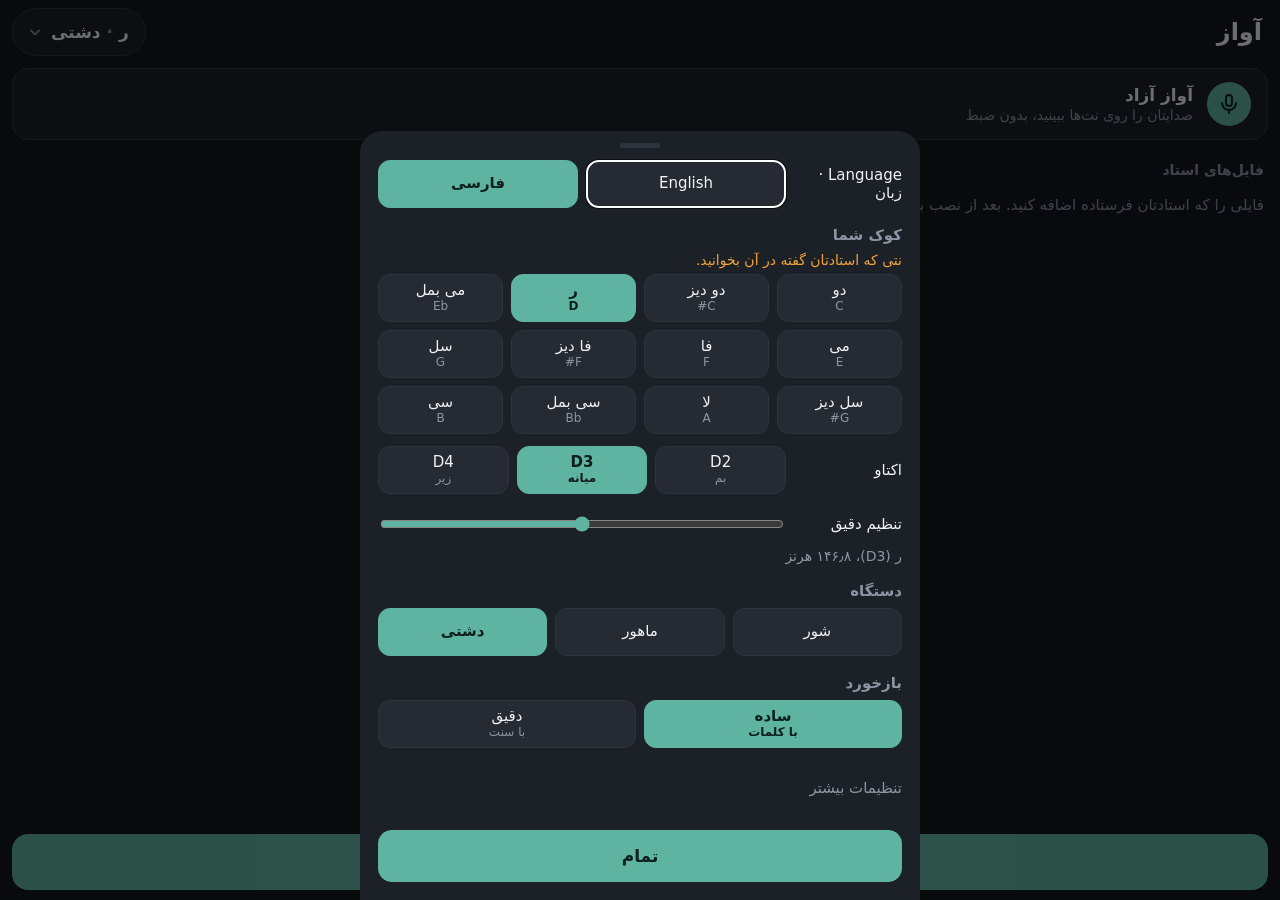
<file: web/index.html>
<!doctype html>
<html lang="en">
<head>
  <meta charset="utf-8">
  <meta name="viewport" content="width=device-width, initial-scale=1, viewport-fit=cover">
  <meta name="theme-color" content="#14171c">
  <meta name="description" content="Practice Persian classical singing (avaz) with your teacher's recordings">
  <title>Avaz Trainer</title>
  <link rel="manifest" href="manifest.webmanifest">
  <link rel="icon" href="icons/icon.svg" type="image/svg+xml">
  <link rel="apple-touch-icon" href="icons/icon-192.png">
  <link rel="stylesheet" href="css/app.css">
  <!-- Fetch every module at once instead of discovering them import by import. -->
  <link rel="modulepreload" href="js/app.js">
  <link rel="modulepreload" href="js/home.js">
  <link rel="modulepreload" href="js/live.js">
  <link rel="modulepreload" href="js/song.js">
  <link rel="modulepreload" href="js/settings.js">
  <link rel="modulepreload" href="js/sheet.js">
  <link rel="modulepreload" href="js/ui.js">
  <link rel="modulepreload" href="js/library.js">
  <link rel="modulepreload" href="js/store.js">
  <link rel="modulepreload" href="js/notes.js">
  <link rel="modulepreload" href="js/audio.js">
  <link rel="modulepreload" href="js/cents.js">
  <link rel="modulepreload" href="js/chart.js">
  <link rel="modulepreload" href="js/offline.js">
  <link rel="modulepreload" href="js/player.js">
  <link rel="modulepreload" href="js/stream.js">
  <link rel="modulepreload" href="js/turns.js">
  <link rel="modulepreload" href="js/yin.js">
  <link rel="modulepreload" href="js/scales.js">
  <link rel="modulepreload" href="js/feedback.js">
  <link rel="modulepreload" href="js/demo.js">
  <link rel="modulepreload" href="js/zoom.js">
  <link rel="modulepreload" href="js/i18n.js">
</head>
<body>

  <!-- ================================================================ home -->
  <main id="home" class="screen home" hidden>
    <header class="bar">
      <h1 class="brand" data-i18n="brand">Avaz</h1>
      <button id="homeSettings" class="chip" data-i18n-aria="homeSettingsAria" aria-label="Your key and settings">
        <span id="homeKey">Re</span><span class="dot">·</span><span id="homeScale">Dashti</span>
        <svg class="ico" viewBox="0 0 24 24" aria-hidden="true"><path d="M7 10l5 5 5-5"/></svg>
      </button>
    </header>

    <div class="home-list">
      <a href="#/live" class="card free">
        <span class="card-icon" aria-hidden="true">
          <svg class="ico" viewBox="0 0 24 24"><rect x="9" y="3" width="6" height="11" rx="3"/><path d="M5 11a7 7 0 0 0 14 0M12 18v3"/></svg>
        </span>
        <span class="card-text">
          <span class="card-title" data-i18n="freeTitle">Free singing</span>
          <span class="card-sub" data-i18n="freeSub">See your voice on the notes, no recording</span>
        </span>
      </a>

      <h2 class="section-title" data-i18n="recordingsTitle">Teacher's recordings</h2>
      <ul id="songList" class="song-list"></ul>
      <p id="emptySongs" class="empty" data-i18n="emptySongs" hidden>
        Add a recording your teacher sent you. After installing the app you can also
        share a recording from WhatsApp straight to Avaz.
      </p>
    </div>

    <footer class="dock">
      <label class="wide-btn">
        <input id="fileInput" type="file" accept="audio/*,.m4a,.opus,.ogg,.mp3,.wav,.aac,.flac" hidden>
        <svg class="ico" viewBox="0 0 24 24" aria-hidden="true"><path d="M12 5v14M5 12h14"/></svg>
        <span data-i18n="addRecording">Add recording</span>
      </label>
    </footer>
  </main>

  <!-- ================================================================ free singing -->
  <main id="live" class="screen app" hidden>
    <header class="bar">
      <div class="bar-start">
        <a href="#/" class="icon-btn back" data-i18n-aria="back" aria-label="Back">
          <svg class="ico" viewBox="0 0 24 24" aria-hidden="true"><path d="M15 6l-6 6 6 6"/></svg>
        </a>
        <button id="keyChip" class="chip" data-i18n-aria="keyChipAria" aria-label="Key and dastgah settings">
          <span id="keyName">Re</span><span class="dot">·</span><span id="scaleName">Dashti</span>
          <svg class="ico" viewBox="0 0 24 24" aria-hidden="true"><path d="M7 10l5 5 5-5"/></svg>
        </button>
      </div>
      <div class="bar-actions">
        <button id="droneBtn" class="icon-btn" aria-pressed="false" data-i18n-aria="droneAria" aria-label="Drone on the tonic">
          <svg class="ico" viewBox="0 0 24 24" aria-hidden="true"><path d="M4 12h2l3-7 4 14 3-7h4"/></svg>
        </button>
        <button id="viewBtn" class="icon-btn view-btn" data-i18n-aria="viewAria" aria-label="Switch between notes and curve">
          <svg class="ico" viewBox="0 0 24 24" aria-hidden="true"><path d="M4 7h7M13 12h7M6 17h8"/></svg>
        </button>
      </div>
    </header>

    <section class="readout" aria-live="polite">
      <div id="noteName" class="note-name idle" data-i18n="ready">Ready</div>
      <div class="meter" aria-hidden="true">
        <div class="meter-track">
          <div class="meter-zone"></div>
          <div class="meter-mid"></div>
          <div id="meterDot" class="meter-dot"></div>
        </div>
        <div class="meter-ends"><span data-i18n="low">low</span><span data-i18n="high">high</span></div>
      </div>
      <div id="words" class="words" data-i18n="tapMicAndSing">Tap the mic and sing</div>
      <div id="detail" class="detail" hidden></div>
    </section>

    <section class="chart-wrap">
      <canvas id="chart" data-i18n-aria="liveChartAria" aria-label="Your pitch over the last seconds"></canvas>
      <div id="hint" class="hint" hidden></div>
    </section>

    <footer class="dock">
      <button id="micBtn" class="mic" aria-label="Start listening">
        <span id="micLevel" class="mic-level"></span>
        <svg class="ico mic-ico" viewBox="0 0 24 24" aria-hidden="true">
          <rect x="9" y="3" width="6" height="11" rx="3"/><path d="M5 11a7 7 0 0 0 14 0M12 18v3"/>
        </svg>
      </button>
      <div id="micLabel" class="mic-label" data-i18n="tapToSing">Tap to sing</div>
    </footer>
  </main>

  <!-- ================================================================ song -->
  <main id="song" class="screen song" hidden>
    <header class="bar">
      <div class="bar-start">
        <a href="#/" class="icon-btn back" data-i18n-aria="back" aria-label="Back">
          <svg class="ico" viewBox="0 0 24 24" aria-hidden="true"><path d="M15 6l-6 6 6 6"/></svg>
        </a>
        <button id="songKeyChip" class="chip song-chip" data-i18n-aria="songKeyAria" aria-label="Keys for this song">
          <span id="songTitle" class="chip-title">Song</span>
          <svg class="ico" viewBox="0 0 24 24" aria-hidden="true"><path d="M7 10l5 5 5-5"/></svg>
        </button>
      </div>
      <div class="bar-actions">
        <button id="songViewBtn" class="icon-btn view-btn" data-i18n-aria="viewAria" aria-label="Switch between notes and curve">
          <svg class="ico" viewBox="0 0 24 24" aria-hidden="true"><path d="M4 7h7M13 12h7M6 17h8"/></svg>
        </button>
      </div>
    </header>

    <section class="status" aria-live="polite">
      <div id="songPhase" class="phase">Loading</div>
      <div id="songSub" class="phase-sub"></div>
    </section>

    <section class="chart-wrap">
      <canvas id="songChart" data-i18n-aria="songChartAria" aria-label="The teacher's notes and yours"></canvas>
      <div id="songHint" class="hint" hidden></div>
    </section>

    <section class="timeline">
      <div id="timeBar" class="time-bar" role="slider" data-i18n-aria="positionAria" aria-label="Position in the song" tabindex="0">
        <div id="timeDone" class="time-done"></div>
        <div id="timeSeg" class="time-seg"></div>
        <div id="timeKnob" class="time-knob"></div>
      </div>
      <div class="time-labels"><span id="timePos">0:00</span><span id="timeLen">0:00</span></div>
    </section>

    <footer class="dock song-dock">
      <button id="songLeft" class="side-btn" hidden>
        <svg class="ico" viewBox="0 0 24 24" aria-hidden="true"><path d="M4 12a8 8 0 1 0 3-6.2M4 4v4h4"/></svg>
        <span id="songLeftLabel">Hear again</span>
      </button>
      <button id="songMain" class="main-btn">
        <span id="songMainIco" class="main-ico" aria-hidden="true"></span>
        <span id="songMainLabel">Play</span>
      </button>
      <button id="songRight" class="side-btn" hidden>
        <svg class="ico" viewBox="0 0 24 24" aria-hidden="true"><rect x="9" y="3" width="6" height="11" rx="3"/><path d="M5 11a7 7 0 0 0 14 0M12 18v3"/></svg>
        <span id="songRightLabel">Sing again</span>
      </button>
    </footer>
  </main>

  <!-- ================================================================ sheets -->
  <dialog id="settings" class="sheet">
    <form method="dialog" class="sheet-body">
      <div class="sheet-grip" aria-hidden="true"></div>
      <div class="row lang-row">
        <span class="label">Language · زبان</span>
        <div id="langs" class="seg" role="radiogroup" aria-label="Language, زبان"></div>
      </div>
      <h2 data-i18n="yourKey">Your key</h2>
      <p id="keyIntro" class="help" data-i18n="keyIntro">The note your teacher told you to sing in.</p>
      <div id="keyGrid" class="key-grid" role="radiogroup" data-i18n-aria="keyAria" aria-label="Key"></div>
      <div class="row">
        <span class="label" data-i18n="octave">Octave</span>
        <div id="octaves" class="seg" role="radiogroup" data-i18n-aria="octave" aria-label="Octave"></div>
      </div>
      <div class="row">
        <span class="label" data-i18n="fineTune">Fine tune</span>
        <input id="fine" type="range" min="-50" max="50" step="1" data-i18n-aria="fineTuneAria" aria-label="Fine tune in cents">
      </div>
      <p id="keyHz" class="help"></p>

      <h2 data-i18n="dastgah">Dastgah</h2>
      <div id="scales" class="seg wrap" role="radiogroup" data-i18n-aria="dastgah" aria-label="Dastgah"></div>

      <h2 data-i18n="feedback">Feedback</h2>
      <div id="levels" class="seg" role="radiogroup" data-i18n-aria="feedbackAria" aria-label="Feedback level"></div>

      <details>
        <summary data-i18n="moreSettings">More settings</summary>
        <div class="row">
          <span class="label" data-i18n="smoothing">Smoothing</span>
          <div id="smoothing" class="seg" role="radiogroup" data-i18n-aria="smoothing" aria-label="Smoothing"></div>
        </div>
        <div class="row">
          <span class="label" data-i18n="secondsShown">Seconds shown</span>
          <div id="history" class="seg" role="radiogroup" data-i18n-aria="secondsShown" aria-label="Seconds shown"></div>
        </div>
        <div class="row">
          <span class="label" data-i18n="micGate">Mic gate</span>
          <input id="gate" type="range" min="-75" max="-35" step="1" data-i18n-aria="micGateAria" aria-label="Mic gate in dB">
        </div>
        <p id="gateHelp" class="help"></p>
        <div class="row">
          <span class="label" data-i18n="pictureTiming">Picture timing</span>
          <input id="sync" type="range" min="-300" max="600" step="10" data-i18n-aria="pictureTimingAria" aria-label="Picture timing in milliseconds">
        </div>
        <p id="syncHelp" class="help"></p>
      </details>

      <button class="done" value="done" data-i18n="done">Done</button>
    </form>
  </dialog>

  <dialog id="songSheet" class="sheet">
    <form method="dialog" class="sheet-body">
      <div class="sheet-grip" aria-hidden="true"></div>
      <h2 data-i18n="teacherKey">Teacher's key</h2>
      <div class="row tight">
        <p id="teacherKeyText" class="help grow"></p>
        <button id="teacherKeyChange" type="button" class="opt small-opt" data-i18n="change">Change</button>
      </div>
      <div id="teacherKeyBox">
        <div id="teacherKeyGrid" class="key-grid" role="radiogroup" data-i18n-aria="teacherKey" aria-label="Teacher's key"></div>
        <div class="row">
          <span class="label" data-i18n="octave">Octave</span>
          <div id="teacherOctaves" class="seg" role="radiogroup" data-i18n-aria="teacherOctaveAria" aria-label="Teacher's octave"></div>
        </div>
      </div>

      <h2 data-i18n="iSingIn">I sing it in</h2>
      <div id="sameKeyChoice" class="seg" role="radiogroup" data-i18n-aria="iSingIn" aria-label="Key I sing in"></div>
      <div id="myKeyBox">
        <div id="myKeyGrid" class="key-grid" role="radiogroup" data-i18n-aria="myKeyAria" aria-label="My key"></div>
        <div class="row">
          <span class="label" data-i18n="octave">Octave</span>
          <div id="myOctaves" class="seg" role="radiogroup" data-i18n-aria="myOctaveAria" aria-label="My octave"></div>
        </div>
      </div>
      <p id="myKeyText" class="help"></p>

      <h2 data-i18n="songStart">Start of the song</h2>
      <p id="startText" class="help"></p>
      <div class="seg">
        <button id="startEarlier" type="button" class="opt" data-i18n="earlier">1 s earlier</button>
        <button id="startHere" type="button" class="opt"></button>
        <button id="startLater" type="button" class="opt" data-i18n="later">1 s later</button>
      </div>
      <button id="startReset" type="button" class="text-btn" data-i18n="keepWhole">Keep the whole recording</button>

      <button class="done" value="done" data-i18n="done">Done</button>
      <button id="deleteSong" type="button" class="text-btn danger" data-i18n="removeSong">Remove this recording</button>
    </form>
  </dialog>

  <div id="busy" class="busy" hidden>
    <div class="busy-card">
      <div id="busyTitle" class="busy-title" data-i18n="addingTitle">Adding recording</div>
      <div id="busyStep" class="busy-step"></div>
      <div class="busy-bar"><div id="busyFill" class="busy-fill"></div></div>
    </div>
  </div>

  <div id="toast" class="toast" role="status" hidden></div>

  <script type="module" src="js/app.js"></script>
</body>
</html>
</file>
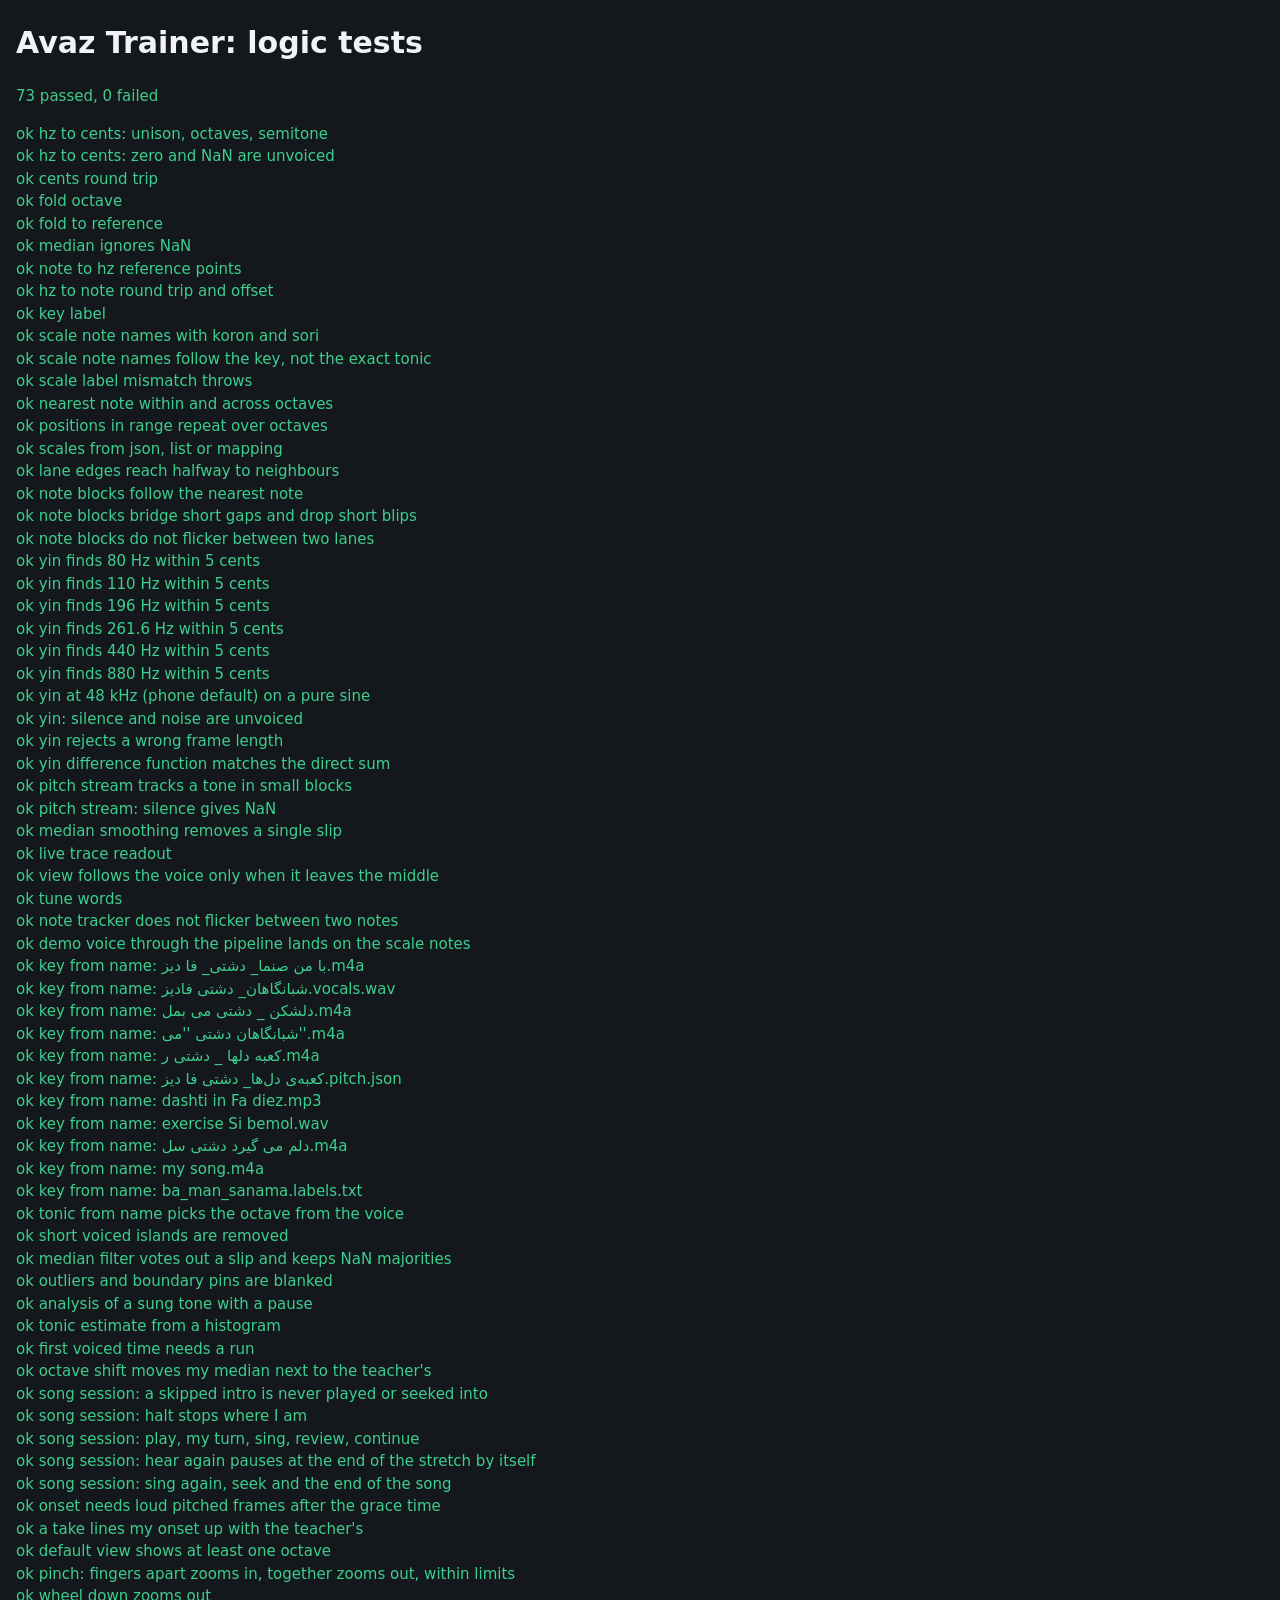
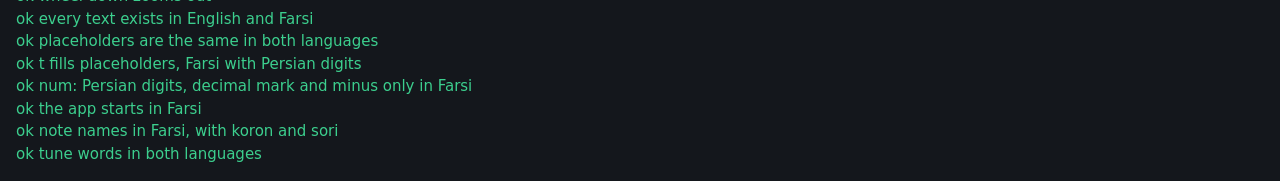
<file: web/tests.html>
<!doctype html>
<html lang="en">
<head>
  <meta charset="utf-8">
  <meta name="viewport" content="width=device-width, initial-scale=1">
  <title>Avaz tests</title>
  <style>
    body { font: 15px/1.5 system-ui, sans-serif; margin: 16px; background: #14171c; color: #f1f3f5; }
    .pass { color: #3ccf8e; }
    .fail { color: #ef6b6b; }
    li.pass::before { content: "ok  "; }
    li.fail::before { content: "FAIL  "; font-weight: 700; }
    ul { list-style: none; padding: 0; }
  </style>
</head>
<body>
  <h1>Avaz Trainer: logic tests</h1>
  <p id="summary">running...</p>
  <ul id="results"></ul>
  <script type="module" src="js/tests.js"></script>
</body>
</html>
</file>
<file: web/css/app.css>
/* Avaz Trainer, phone first. Dark, calm, big touch targets. */

:root {
  --bg: #14171c;
  --surface: #1c2027;
  --surface-2: #252a33;
  --border: #2e343e;
  --text: #f1f3f5;
  --text-dim: #8d96a3;
  --accent: #5fb3a1;
  --accent-ink: #0d1f1b;
  --in-tune: #3ccf8e;
  --off-tune: #f0a43a;
  --voice: #f4f6f8;
  --tonic: #5fb3a1;
  --guide: #4a525e;
  --chart-bg: #171a20;
  --lane-a: #1b1f26;
  --lane-b: #20252d;
  --lane-tonic: #1d2c29;
  --lane-now: #2a303a;
  --danger: #ef6b6b;
  --teacher: #2f5f8f;
  --teacher-line: #8ab8e6;
  --shade: rgb(255 255 255 / .04);
  --cursor: #f0a43a;
  --radius: 16px;
  color-scheme: dark;
}

* { box-sizing: border-box; }
[hidden] { display: none !important; }
a { color: inherit; text-decoration: none; }

html, body {
  margin: 0;
  height: 100%;
  background: var(--bg);
  color: var(--text);
  font-family: system-ui, -apple-system, "Segoe UI", Roboto, sans-serif;
  -webkit-tap-highlight-color: transparent;
  overscroll-behavior: none;
}

button { font: inherit; color: inherit; cursor: pointer; }

.ico {
  width: 24px; height: 24px;
  fill: none; stroke: currentColor; stroke-width: 2;
  stroke-linecap: round; stroke-linejoin: round;
}

/* ---------- layout: portrait first ---------- */

.app {
  height: 100dvh;
  display: grid;
  grid-template-columns: minmax(0, 1fr);
  grid-template-rows: auto auto 1fr auto;
  grid-template-areas: "bar" "readout" "chart" "dock";
  padding: env(safe-area-inset-top) 0 env(safe-area-inset-bottom);
}

.bar {
  grid-area: bar;
  display: flex; align-items: center; justify-content: space-between;
  padding: 8px 12px;
}

.chip {
  display: inline-flex; align-items: center; gap: 6px;
  min-height: 48px; padding-block: 0; padding-inline: 16px 12px;
  background: var(--surface); border: 1px solid var(--border); border-radius: 999px;
  font-size: 17px; font-weight: 600;
}
.chip .dot { color: var(--text-dim); }
.chip .ico { width: 20px; height: 20px; color: var(--text-dim); }

.bar-actions { display: flex; gap: 8px; flex: none; }
.bar-start { display: flex; align-items: center; gap: 8px; min-width: 0; }
.chip-title {
  max-width: 52vw; overflow: hidden; text-overflow: ellipsis; white-space: nowrap;
  unicode-bidi: plaintext;
}

.icon-btn {
  width: 48px; height: 48px;
  display: grid; place-items: center;
  background: var(--surface); border: 1px solid var(--border); border-radius: 50%;
  color: var(--text-dim);
}
.icon-btn[aria-pressed="true"] { background: var(--accent); border-color: var(--accent); color: var(--accent-ink); }

/* ---------- readout ---------- */

.readout {
  grid-area: readout;
  padding: 4px 20px 14px;
  text-align: center;
}

.note-name {
  font-size: clamp(44px, 13vw, 64px);
  font-weight: 700;
  line-height: 1.1;
  letter-spacing: -0.01em;
  transition: color .2s, opacity .3s;
}
.note-name.idle { color: var(--text-dim); font-size: clamp(32px, 9vw, 44px); }
.note-name.faded { opacity: .35; }

.meter { margin: 10px auto 0; max-width: 340px; }
.meter-track {
  position: relative; height: 14px;
  background: var(--surface-2); border-radius: 999px;
}
.meter-zone {
  position: absolute; top: 0; bottom: 0; left: 40%; width: 20%;
  background: color-mix(in srgb, var(--in-tune) 22%, transparent); border-radius: 999px;
}
.meter-mid {
  position: absolute; top: -4px; bottom: -4px; left: 50%; width: 2px; margin-left: -1px;
  background: var(--text-dim); border-radius: 1px;
}
.meter-dot {
  position: absolute; top: 50%; left: 50%;
  width: 22px; height: 22px; margin: -11px 0 0 -11px;
  background: var(--text-dim); border-radius: 50%;
  opacity: 0;
  transition: left .12s linear, background-color .2s, opacity .3s;
}
.meter-dot.on { opacity: 1; }
.meter-ends {
  display: flex; justify-content: space-between;
  font-size: 12px; color: var(--text-dim); margin-top: 4px; padding: 0 2px;
}

.words {
  margin-top: 6px;
  font-size: 20px; font-weight: 600;
  min-height: 1.4em;
  color: var(--text-dim);
  transition: color .2s;
}
.state-in .words, .state-in .note-name { color: var(--in-tune); }
.state-low .words, .state-high .words { color: var(--off-tune); }
.state-in .meter-dot { background: var(--in-tune); }
.state-low .meter-dot, .state-high .meter-dot { background: var(--off-tune); }

.detail { margin-top: 2px; font-size: 14px; color: var(--text-dim); font-variant-numeric: tabular-nums; }

/* ---------- chart ---------- */

.chart-wrap {
  grid-area: chart;
  position: relative;
  min-height: 0;
  margin: 0 12px;
  border-radius: var(--radius);
  overflow: hidden;
  border: 1px solid var(--border);
}
/* Out of the layout flow: the canvas pixel size must never feed back into the grid. */
.chart-wrap canvas { position: absolute; inset: 0; display: block; width: 100%; height: 100%; touch-action: none; }

.hint {
  position: absolute; inset: auto 12px 12px 12px;
  padding: 10px 14px;
  background: color-mix(in srgb, var(--surface-2) 92%, transparent);
  border-radius: 12px;
  font-size: 14px; color: var(--text-dim); text-align: center;
}

/* ---------- dock ---------- */

.dock {
  grid-area: dock;
  display: flex; flex-direction: column; align-items: center;
  padding: 14px 0 10px;
}

.mic {
  position: relative;
  width: 84px; height: 84px;
  display: grid; place-items: center;
  border: none; border-radius: 50%;
  background: var(--accent); color: var(--accent-ink);
  box-shadow: 0 6px 20px rgb(0 0 0 / .35);
}
.mic .mic-ico { width: 34px; height: 34px; position: relative; }
.mic.on { background: var(--danger); color: #2b0b0b; }
.mic.on .mic-ico { stroke-width: 2.4; }
.mic-level {
  position: absolute; inset: 0;
  border-radius: 50%;
  box-shadow: 0 0 0 calc(var(--level, 0) * 14px) color-mix(in srgb, var(--danger) 30%, transparent);
  transition: box-shadow .08s linear;
}
.mic-label { margin-top: 8px; font-size: 14px; color: var(--text-dim); }

/* ---------- landscape: phone on a stand ---------- */

@media (orientation: landscape) and (max-height: 560px) {
  .app {
    grid-template-columns: minmax(230px, 32%) 1fr;
    grid-template-rows: auto 1fr auto;
    grid-template-areas: "bar chart" "readout chart" "dock chart";
    padding: 0 env(safe-area-inset-right) 0 env(safe-area-inset-left);
  }
  .chart-wrap { margin: 10px 10px 10px 0; }
  .readout { align-self: center; padding: 0 14px; min-width: 0; }
  .note-name { font-size: 34px; white-space: nowrap; overflow: hidden; text-overflow: ellipsis; }
  .note-name.idle { font-size: 28px; }
  .words { font-size: 17px; }
  .dock { padding: 6px 0 10px; }
  .mic { width: 60px; height: 60px; }
  .mic .mic-ico { width: 28px; height: 28px; }
  .bar { padding: 8px 10px; }
  .chip { min-height: 44px; font-size: 16px; padding-inline: 12px 8px; }
  .icon-btn { width: 44px; height: 44px; }
  .mic-label { display: none; }
}

/* ---------- settings sheet ---------- */

.sheet {
  width: 100%; max-width: 560px;
  max-height: 88dvh;
  margin: auto auto 0;
  padding: 0;
  background: var(--surface); color: var(--text);
  border: none; border-radius: 22px 22px 0 0;
}
.sheet::backdrop { background: rgb(0 0 0 / .55); }
.sheet[open] { animation: rise .22s ease-out; }
@keyframes rise { from { transform: translateY(40px); opacity: 0; } }

.sheet-body { padding: 8px 18px calc(18px + env(safe-area-inset-bottom)); }
.sheet-grip { width: 40px; height: 5px; margin: 4px auto 6px; background: var(--border); border-radius: 3px; }
.sheet h2 { font-size: 15px; font-weight: 600; color: var(--text-dim); margin: 18px 0 8px; text-transform: uppercase; letter-spacing: .06em; }
.help { font-size: 14px; color: var(--text-dim); margin: 6px 0; }
.help.attention { color: var(--off-tune); }

.key-grid { display: grid; grid-template-columns: repeat(4, 1fr); gap: 8px; }

.opt {
  min-height: 48px; padding: 6px 10px;
  background: var(--surface-2); border: 1px solid var(--border); border-radius: 12px;
  font-size: 15px; line-height: 1.15;
}
.opt small { display: block; font-size: 12px; color: var(--text-dim); }
.opt[aria-checked="true"] { background: var(--accent); border-color: var(--accent); color: var(--accent-ink); font-weight: 600; }
.opt[aria-checked="true"] small { color: var(--accent-ink); }
.opt:disabled { opacity: .4; cursor: default; }

.seg { display: flex; gap: 8px; }
.seg .opt { flex: 1; }
.seg.wrap { flex-wrap: wrap; }
.seg.wrap .opt { flex: 1 0 30%; }

.row { display: flex; align-items: center; gap: 12px; margin-top: 12px; }
.row .label { flex: 0 0 104px; font-size: 15px; }
.row .seg, .row input { flex: 1; }
input[type="range"] { accent-color: var(--accent); height: 32px; }

details { margin-top: 18px; }
summary { min-height: 44px; display: flex; align-items: center; color: var(--text-dim); font-size: 15px; }

.done {
  width: 100%; min-height: 52px; margin-top: 20px;
  background: var(--accent); color: var(--accent-ink);
  border: none; border-radius: 14px;
  font-size: 17px; font-weight: 700;
}

.toast {
  position: fixed; left: 16px; right: 16px; bottom: calc(130px + env(safe-area-inset-bottom));
  padding: 14px 16px;
  background: var(--surface-2); border: 1px solid var(--border); border-radius: 14px;
  font-size: 15px; text-align: center;
  box-shadow: 0 8px 24px rgb(0 0 0 / .4);
}

/* ---------- home ---------- */

.home {
  height: 100dvh;
  display: grid;
  grid-template-columns: minmax(0, 1fr);
  grid-template-rows: auto 1fr auto;
  grid-template-areas: "bar" "list" "dock";
  padding: env(safe-area-inset-top) 0 env(safe-area-inset-bottom);
}
.brand { margin: 0 0 0 6px; font-size: 24px; font-weight: 700; letter-spacing: .01em; }
.home-list { grid-area: list; overflow-y: auto; padding: 4px 12px 12px; }

.card {
  display: flex; align-items: center; gap: 14px;
  min-height: 72px; padding: 12px 16px;
  background: var(--surface); border: 1px solid var(--border); border-radius: var(--radius);
}
.card-icon {
  flex: none; width: 44px; height: 44px; border-radius: 50%;
  display: grid; place-items: center;
  background: var(--accent); color: var(--accent-ink);
}
.card-text { display: flex; flex-direction: column; gap: 2px; min-width: 0; }
.card-title { font-size: 17px; font-weight: 600; }
.card-sub { font-size: 14px; color: var(--text-dim); }

.section-title {
  font-size: 14px; font-weight: 600; color: var(--text-dim);
  text-transform: uppercase; letter-spacing: .06em; margin: 22px 4px 8px;
}
.song-list { list-style: none; margin: 0; padding: 0; display: flex; flex-direction: column; gap: 8px; }
.song-row {
  display: flex; flex-direction: column; gap: 4px;
  min-height: 64px; padding: 12px 16px;
  background: var(--surface); border: 1px solid var(--border); border-radius: var(--radius);
}
.song-name { font-size: 17px; font-weight: 600; unicode-bidi: plaintext; text-align: start; }
.song-meta { font-size: 13px; color: var(--text-dim); }
.empty { color: var(--text-dim); font-size: 15px; line-height: 1.5; margin: 8px 4px; }

.wide-btn {
  display: flex; align-items: center; justify-content: center; gap: 8px;
  width: calc(100% - 24px); min-height: 56px;
  background: var(--accent); color: var(--accent-ink);
  border-radius: 16px; font-size: 17px; font-weight: 700; cursor: pointer;
}

/* ---------- song ---------- */

.song {
  height: 100dvh;
  display: grid;
  grid-template-columns: minmax(0, 1fr);
  grid-template-rows: auto auto 1fr auto auto;
  grid-template-areas: "bar" "status" "chart" "timeline" "dock";
  padding: env(safe-area-inset-top) 0 env(safe-area-inset-bottom);
}
.status { grid-area: status; padding: 2px 20px 12px; text-align: center; }
.phase { font-size: 26px; font-weight: 700; }
.phase-sub { font-size: 15px; color: var(--text-dim); margin-top: 2px; min-height: 1.3em; }

.timeline { grid-area: timeline; padding: 12px 22px 0; }
.time-bar {
  position: relative; height: 28px; cursor: pointer; touch-action: none;
}
.time-bar::before {
  content: ""; position: absolute; left: 0; right: 0; top: 12px; height: 4px;
  background: var(--surface-2); border-radius: 2px;
}
.time-done { position: absolute; left: 0; top: 12px; height: 4px; background: var(--teacher-line); border-radius: 2px; }
.time-seg { position: absolute; top: 9px; height: 10px; background: color-mix(in srgb, var(--cursor) 45%, transparent); border-radius: 3px; }
.time-knob {
  position: absolute; top: 5px; width: 18px; height: 18px; margin-left: -9px;
  background: var(--text); border-radius: 50%;
}
.time-labels { display: flex; justify-content: space-between; font-size: 12px; color: var(--text-dim); font-variant-numeric: tabular-nums; }

.song-dock {
  flex-direction: row; justify-content: center; align-items: center; gap: 14px;
  padding: 10px 12px 14px;
}
.main-btn {
  display: flex; flex-direction: column; align-items: center; justify-content: center; gap: 2px;
  width: 104px; height: 104px; flex: none;
  border: none; border-radius: 50%;
  background: var(--accent); color: var(--accent-ink);
  font-size: 15px; font-weight: 700;
  box-shadow: 0 6px 20px rgb(0 0 0 / .35);
}
.main-btn .ico { width: 30px; height: 30px; }
.main-btn.turn { background: var(--cursor); color: #2b1a04; }
.main-btn.sing { background: var(--danger); color: #2b0b0b; }
.side-btn {
  display: flex; flex-direction: column; align-items: center; justify-content: center; gap: 4px;
  width: 92px; min-height: 72px; padding: 6px;
  background: var(--surface); border: 1px solid var(--border); border-radius: 18px;
  font-size: 13px; color: var(--text);
}
.side-btn .ico { color: var(--text-dim); }
/* Keep the main button centred when only one side button shows. */
.song-dock::before, .song-dock::after { content: ""; width: 92px; flex: none; }
.song-dock:has(#songLeft:not([hidden]))::before { display: none; }
.song-dock:has(#songRight:not([hidden]))::after { display: none; }

@media (orientation: landscape) and (max-height: 560px) {
  .song {
    grid-template-columns: minmax(240px, 34%) 1fr;
    grid-template-rows: auto 1fr auto auto;
    grid-template-areas: "bar chart" "status chart" "dock chart" "timeline timeline";
  }
  .song .chart-wrap { margin: 10px 10px 0 0; }
  .status { align-self: center; }
  .phase { font-size: 22px; }
  .timeline { padding: 4px 16px 6px; }
  .main-btn { width: 80px; height: 80px; font-size: 13px; }
  .side-btn { width: 72px; min-height: 60px; font-size: 12px; }
  .song-dock::before, .song-dock::after { width: 72px; }
  .song-dock { gap: 8px; padding: 6px; }
}

/* ---------- sheet extras, busy card ---------- */

.row.tight { margin-top: 0; }
.grow { flex: 1; }
.small-opt { flex: none; min-height: 44px; padding: 6px 16px; }

.text-btn {
  width: 100%; min-height: 48px; margin-top: 8px;
  background: none; border: none; font-size: 15px; color: var(--text-dim);
}
.text-btn.danger { color: var(--danger); }

.busy {
  position: fixed; inset: 0; z-index: 10;
  display: grid; place-items: center; padding: 24px;
  background: rgb(0 0 0 / .6);
}
.busy-card {
  width: 100%; max-width: 380px; padding: 20px;
  background: var(--surface); border: 1px solid var(--border); border-radius: 18px;
}
.busy-title { font-size: 17px; font-weight: 600; overflow-wrap: anywhere; unicode-bidi: plaintext; }
.busy-step { font-size: 14px; color: var(--text-dim); margin: 6px 0 14px; }
.busy-bar { height: 6px; background: var(--surface-2); border-radius: 3px; overflow: hidden; }
.busy-fill { height: 100%; width: 0; background: var(--accent); transition: width .2s; }

/* ---------- Farsi: right to left ---------- */

/* Pitch and time stay physical: low on the left, time flowing to the right,
   sliders growing to the right, like the charts. */
.meter, .timeline, input[type="range"] { direction: ltr; }
/* The back arrow points the way back, which is right in RTL. */
[dir="rtl"] .back .ico { transform: scaleX(-1); }
/* Spacing between letters breaks the joined Persian script. */
[dir="rtl"] .note-name, [dir="rtl"] .brand,
[dir="rtl"] .sheet h2, [dir="rtl"] .section-title { letter-spacing: 0; }
[dir="rtl"] .brand { margin: 0 6px 0 0; }
.lang-row { margin-bottom: 4px; }
</file>
